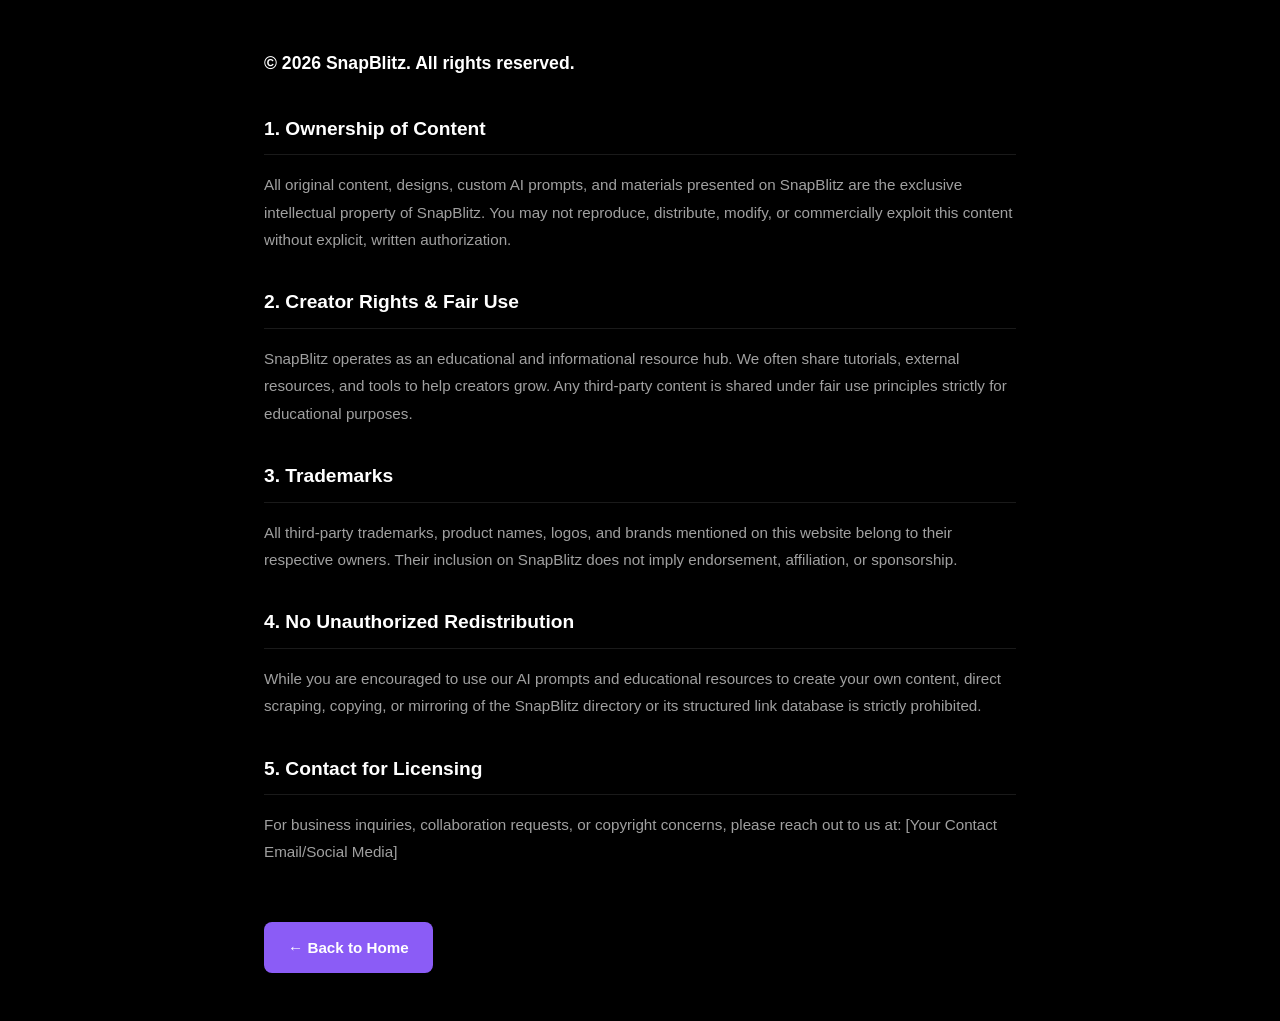
<file: copyright.html>
<!DOCTYPE html>
<html lang="en">
<head>
    <meta charset="UTF-8">
    <meta name="viewport" content="width=device-width, initial-scale=1.0">
    <title>Copyright - SnapBlitz</title>
    <style>
        * {
            margin: 0;
            padding: 0;
            box-sizing: border-box;
        }
        body {
            font-family: -apple-system, BlinkMacSystemFont, 'Segoe UI', Roboto, sans-serif;
            background: #000000;
            color: #a0a0a0;
            line-height: 1.8;
            padding: 3rem 1.5rem;
            max-width: 800px;
            margin: 0 auto;
        }
        .footer-modal-content {
            color: #a0a0a0;
            line-height: 1.8;
            font-size: 0.95rem;
        }
        .footer-modal-content p {
            margin-bottom: 1.5rem;
        }
        .footer-modal-content strong {
            color: #ffffff;
            font-size: 1.1rem;
        }
        .footer-modal-content h3 {
            color: #ffffff;
            margin: 2rem 0 1rem;
            font-size: 1.2rem;
            font-weight: 600;
            border-bottom: 1px solid rgba(255, 255, 255, 0.1);
            padding-bottom: 0.5rem;
        }
        .footer-modal-content ul {
            margin: 1rem 0 1.5rem 1.5rem;
        }
        .footer-modal-content li {
            margin-bottom: 0.75rem;
            padding-left: 0.5rem;
        }
        .back-link {
            display: inline-block;
            margin-top: 2rem;
            padding: 0.75rem 1.5rem;
            background: #8b5cf6;
            color: #ffffff;
            text-decoration: none;
            border-radius: 8px;
            font-weight: 600;
            transition: all 0.3s ease;
        }
        .back-link:hover {
            background: #7c3aed;
            transform: translateY(-2px);
        }
    </style>
</head>
<body>
    <div class="footer-modal-content">
        <p><strong>© 2026 SnapBlitz. All rights reserved.</strong></p>
        
        <h3>1. Ownership of Content</h3>
        <p>All original content, designs, custom AI prompts, and materials presented on SnapBlitz are the exclusive intellectual property of SnapBlitz. You may not reproduce, distribute, modify, or commercially exploit this content without explicit, written authorization.</p>
        
        <h3>2. Creator Rights & Fair Use</h3>
        <p>SnapBlitz operates as an educational and informational resource hub. We often share tutorials, external resources, and tools to help creators grow. Any third-party content is shared under fair use principles strictly for educational purposes.</p>
        
        <h3>3. Trademarks</h3>
        <p>All third-party trademarks, product names, logos, and brands mentioned on this website belong to their respective owners. Their inclusion on SnapBlitz does not imply endorsement, affiliation, or sponsorship.</p>
        
        <h3>4. No Unauthorized Redistribution</h3>
        <p>While you are encouraged to use our AI prompts and educational resources to create your own content, direct scraping, copying, or mirroring of the SnapBlitz directory or its structured link database is strictly prohibited.</p>
        
        <h3>5. Contact for Licensing</h3>
        <p>For business inquiries, collaboration requests, or copyright concerns, please reach out to us at: [Your Contact Email/Social Media]</p>

        <a href="index.html" class="back-link">← Back to Home</a>
    </div>
</body>
</html>
</file>
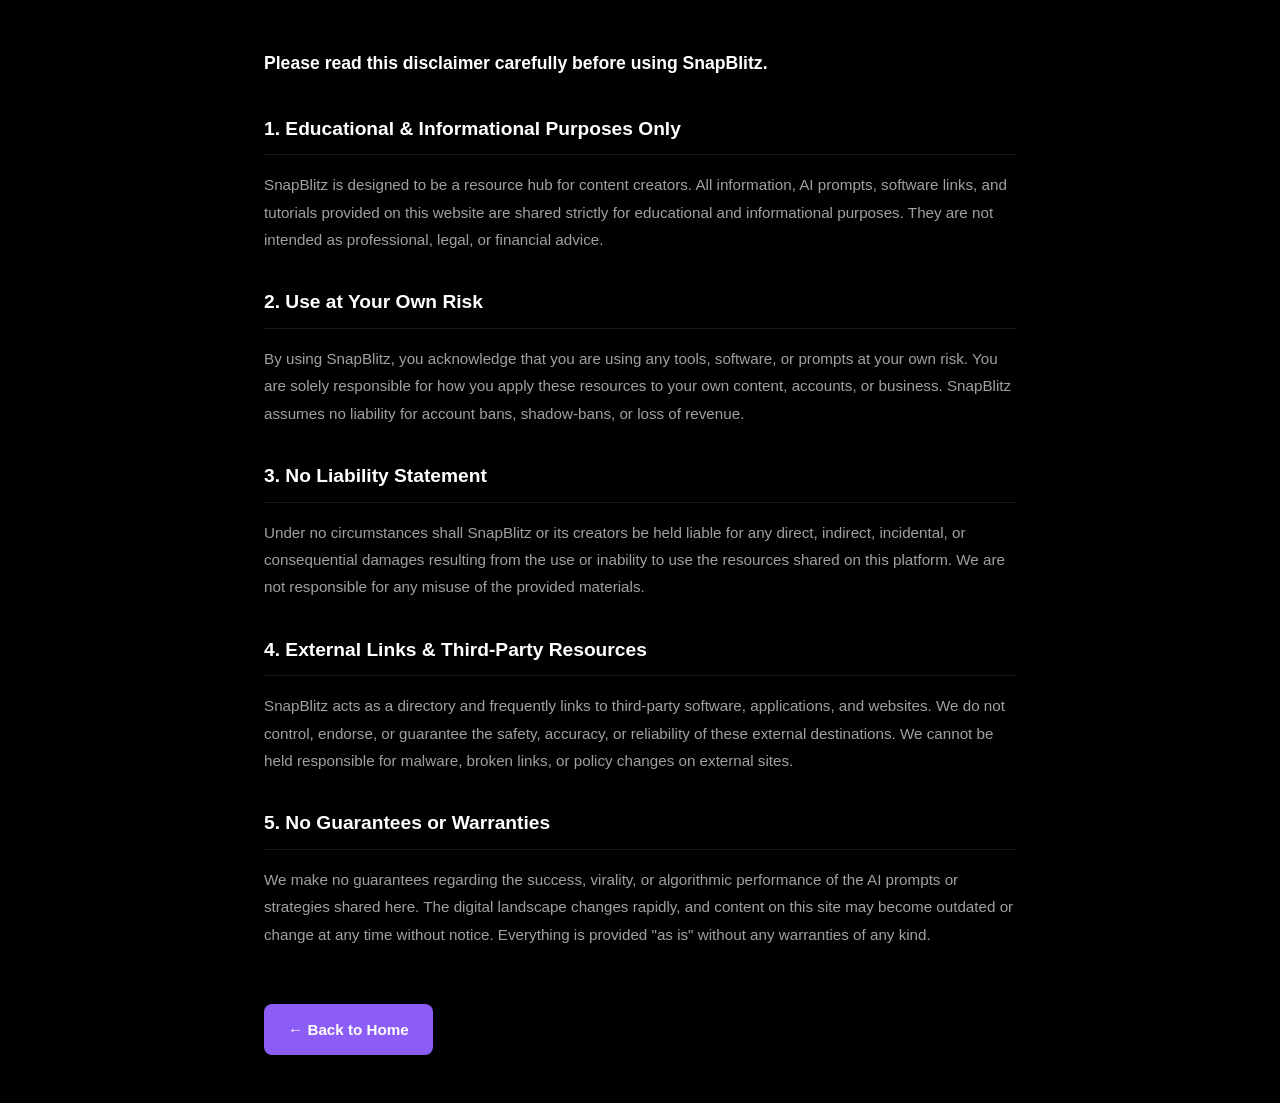
<file: disclaimer.html>
<!DOCTYPE html>
<html lang="en">
<head>
    <meta charset="UTF-8">
    <meta name="viewport" content="width=device-width, initial-scale=1.0">
    <title>Disclaimer - SnapBlitz</title>
    <style>
        * {
            margin: 0;
            padding: 0;
            box-sizing: border-box;
        }
        body {
            font-family: -apple-system, BlinkMacSystemFont, 'Segoe UI', Roboto, sans-serif;
            background: #000000;
            color: #a0a0a0;
            line-height: 1.8;
            padding: 3rem 1.5rem;
            max-width: 800px;
            margin: 0 auto;
        }
        .footer-modal-content {
            color: #a0a0a0;
            line-height: 1.8;
            font-size: 0.95rem;
        }
        .footer-modal-content p {
            margin-bottom: 1.5rem;
        }
        .footer-modal-content strong {
            color: #ffffff;
            font-size: 1.1rem;
        }
        .footer-modal-content h3 {
            color: #ffffff;
            margin: 2rem 0 1rem;
            font-size: 1.2rem;
            font-weight: 600;
            border-bottom: 1px solid rgba(255, 255, 255, 0.1);
            padding-bottom: 0.5rem;
        }
        .footer-modal-content ul {
            margin: 1rem 0 1.5rem 1.5rem;
        }
        .footer-modal-content li {
            margin-bottom: 0.75rem;
            padding-left: 0.5rem;
        }
        .back-link {
            display: inline-block;
            margin-top: 2rem;
            padding: 0.75rem 1.5rem;
            background: #8b5cf6;
            color: #ffffff;
            text-decoration: none;
            border-radius: 8px;
            font-weight: 600;
            transition: all 0.3s ease;
        }
        .back-link:hover {
            background: #7c3aed;
            transform: translateY(-2px);
        }
    </style>
</head>
<body>
    <div class="footer-modal-content">
        <p><strong>Please read this disclaimer carefully before using SnapBlitz.</strong></p>
        
        <h3>1. Educational & Informational Purposes Only</h3>
        <p>SnapBlitz is designed to be a resource hub for content creators. All information, AI prompts, software links, and tutorials provided on this website are shared strictly for educational and informational purposes. They are not intended as professional, legal, or financial advice.</p>
        
        <h3>2. Use at Your Own Risk</h3>
        <p>By using SnapBlitz, you acknowledge that you are using any tools, software, or prompts at your own risk. You are solely responsible for how you apply these resources to your own content, accounts, or business. SnapBlitz assumes no liability for account bans, shadow-bans, or loss of revenue.</p>
        
        <h3>3. No Liability Statement</h3>
        <p>Under no circumstances shall SnapBlitz or its creators be held liable for any direct, indirect, incidental, or consequential damages resulting from the use or inability to use the resources shared on this platform. We are not responsible for any misuse of the provided materials.</p>
        
        <h3>4. External Links & Third-Party Resources</h3>
        <p>SnapBlitz acts as a directory and frequently links to third-party software, applications, and websites. We do not control, endorse, or guarantee the safety, accuracy, or reliability of these external destinations. We cannot be held responsible for malware, broken links, or policy changes on external sites.</p>
        
        <h3>5. No Guarantees or Warranties</h3>
        <p>We make no guarantees regarding the success, virality, or algorithmic performance of the AI prompts or strategies shared here. The digital landscape changes rapidly, and content on this site may become outdated or change at any time without notice. Everything is provided "as is" without any warranties of any kind.</p>

        <a href="index.html" class="back-link">← Back to Home</a>
    </div>
</body>
</html>
</file>
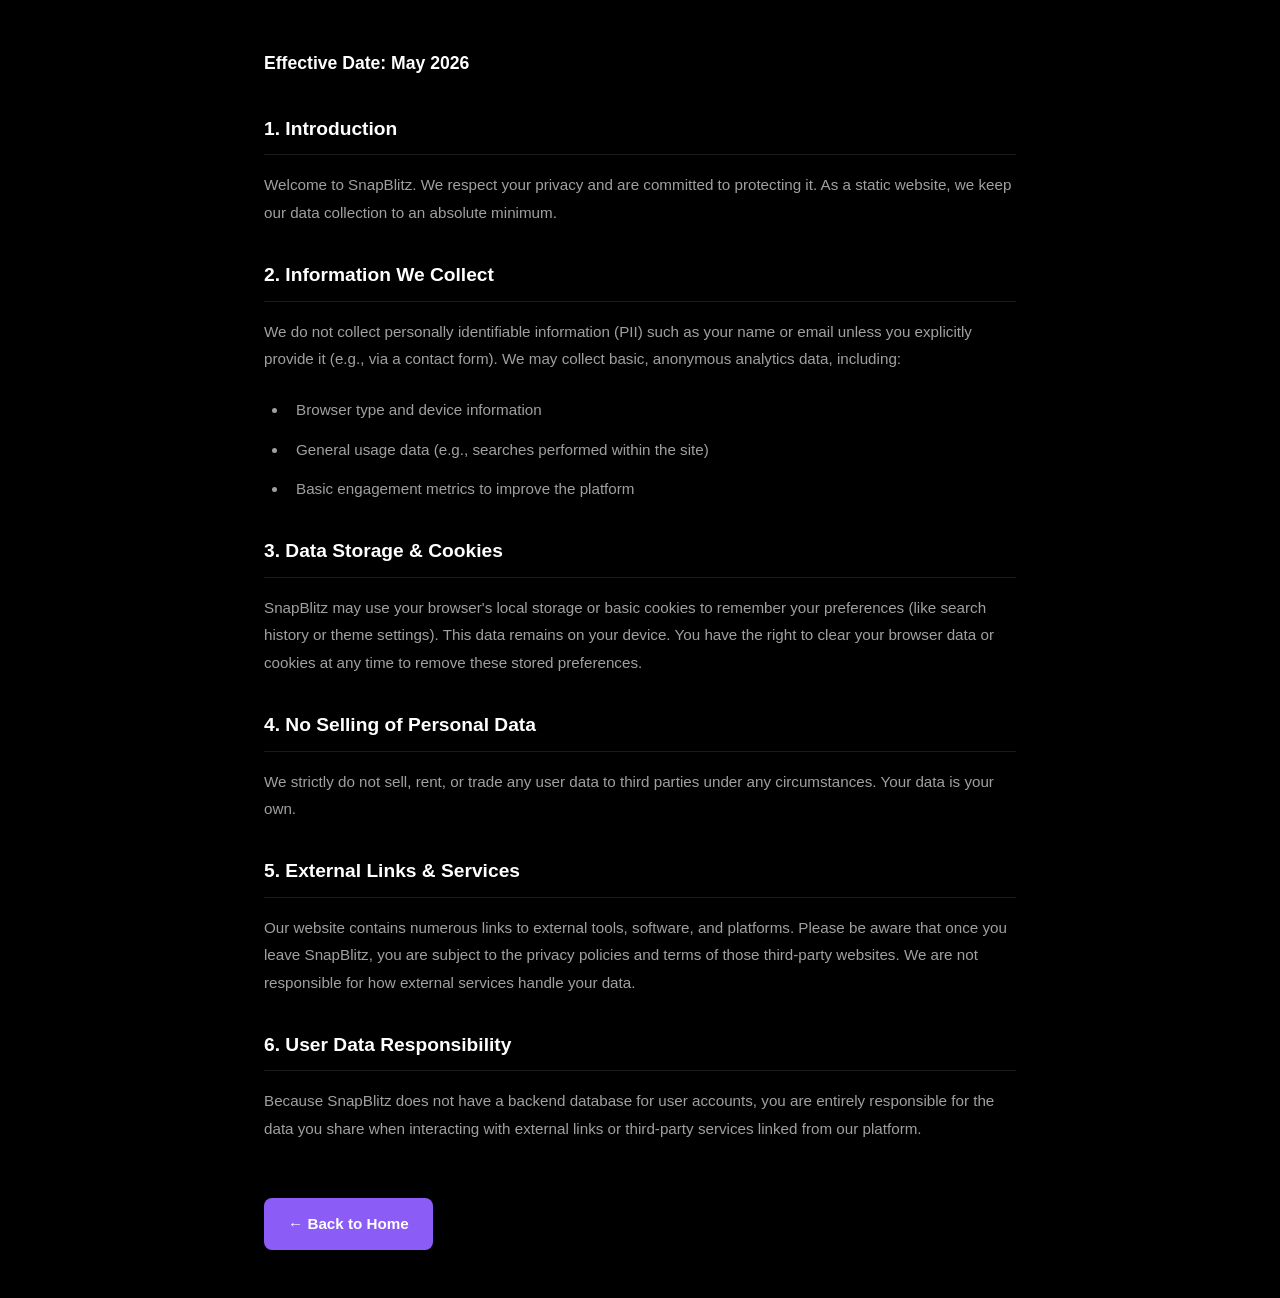
<file: privacy.html>
<!DOCTYPE html>
<html lang="en">
<head>
    <meta charset="UTF-8">
    <meta name="viewport" content="width=device-width, initial-scale=1.0">
    <title>Privacy Policy - SnapBlitz</title>
    <style>
        * {
            margin: 0;
            padding: 0;
            box-sizing: border-box;
        }
        body {
            font-family: -apple-system, BlinkMacSystemFont, 'Segoe UI', Roboto, sans-serif;
            background: #000000;
            color: #a0a0a0;
            line-height: 1.8;
            padding: 3rem 1.5rem;
            max-width: 800px;
            margin: 0 auto;
        }
        .footer-modal-content {
            color: #a0a0a0;
            line-height: 1.8;
            font-size: 0.95rem;
        }
        .footer-modal-content p {
            margin-bottom: 1.5rem;
        }
        .footer-modal-content strong {
            color: #ffffff;
            font-size: 1.1rem;
        }
        .footer-modal-content h3 {
            color: #ffffff;
            margin: 2rem 0 1rem;
            font-size: 1.2rem;
            font-weight: 600;
            border-bottom: 1px solid rgba(255, 255, 255, 0.1);
            padding-bottom: 0.5rem;
        }
        .footer-modal-content ul {
            margin: 1rem 0 1.5rem 1.5rem;
        }
        .footer-modal-content li {
            margin-bottom: 0.75rem;
            padding-left: 0.5rem;
        }
        .back-link {
            display: inline-block;
            margin-top: 2rem;
            padding: 0.75rem 1.5rem;
            background: #8b5cf6;
            color: #ffffff;
            text-decoration: none;
            border-radius: 8px;
            font-weight: 600;
            transition: all 0.3s ease;
        }
        .back-link:hover {
            background: #7c3aed;
            transform: translateY(-2px);
        }
    </style>
</head>
<body>
    <div class="footer-modal-content">
        <p><strong>Effective Date: May 2026</strong></p>
        
        <h3>1. Introduction</h3>
        <p>Welcome to SnapBlitz. We respect your privacy and are committed to protecting it. As a static website, we keep our data collection to an absolute minimum.</p>

        <h3>2. Information We Collect</h3>
        <p>We do not collect personally identifiable information (PII) such as your name or email unless you explicitly provide it (e.g., via a contact form). We may collect basic, anonymous analytics data, including:</p>
        <ul>
            <li>Browser type and device information</li>
            <li>General usage data (e.g., searches performed within the site)</li>
            <li>Basic engagement metrics to improve the platform</li>
        </ul>
        
        <h3>3. Data Storage & Cookies</h3>
        <p>SnapBlitz may use your browser's local storage or basic cookies to remember your preferences (like search history or theme settings). This data remains on your device. You have the right to clear your browser data or cookies at any time to remove these stored preferences.</p>
        
        <h3>4. No Selling of Personal Data</h3>
        <p>We strictly do not sell, rent, or trade any user data to third parties under any circumstances. Your data is your own.</p>
        
        <h3>5. External Links & Services</h3>
        <p>Our website contains numerous links to external tools, software, and platforms. Please be aware that once you leave SnapBlitz, you are subject to the privacy policies and terms of those third-party websites. We are not responsible for how external services handle your data.</p>
        
        <h3>6. User Data Responsibility</h3>
        <p>Because SnapBlitz does not have a backend database for user accounts, you are entirely responsible for the data you share when interacting with external links or third-party services linked from our platform.</p>

        <a href="index.html" class="back-link">← Back to Home</a>
    </div>
</body>
</html>
</file>
